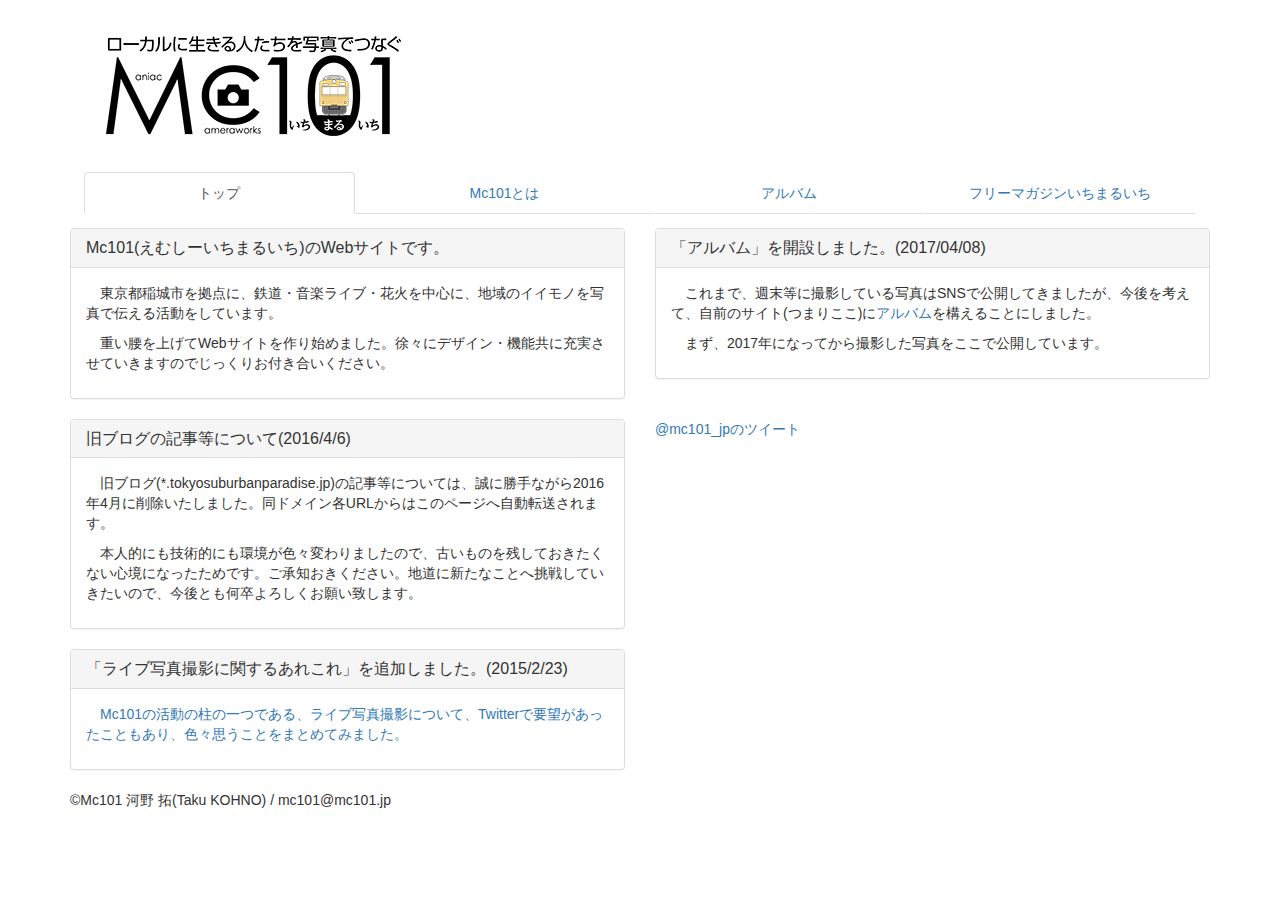
<file: index.html>
<!DOCTYPE html>
<html lang="ja">
<head>
<meta charset="utf-8">
<title>Mc101</title>
    <meta http-equiv="X-UA-Compatible" content="IE=edge">
    <meta name="viewport" content="width=device-width, initial-scale=1">
    <!-- BootstrapのCSS読み込み -->
    <link href="css/bootstrap.min.css" rel="stylesheet">
    <!--[if lt IE 9]>
      <script src="https://oss.maxcdn.com/html5shiv/3.7.2/html5shiv.min.js"></script>
      <script src="https://oss.maxcdn.com/respond/1.4.2/respond.min.js"></script>
    <![endif]-->
    <!-- jQuery読み込み -->
    <script src="https://ajax.googleapis.com/ajax/libs/jquery/1.11.3/jquery.min.js"></script>
    <!-- BootstrapのJS読み込み -->
    <script src="js/bootstrap.min.js"></script>
    <link href="mc101.css" rel="stylesheet">
</head>
<body>
<div class="container">
<header>
<h1><a href="/"><img class="img-responsive" src="mc101logo.jpg" alt="[ローカルに生きる人たちを写真でつなぐ Mc101]"></a></h1>
<nav>
<ul class="nav nav-tabs nav-justified">
<li role="presentation" class="active"><a href="/">トップ</a></li>
<li role="presentation"><a href="about.html">Mc101とは</a></li>
<li role="presentation"><a href="album/">アルバム</a></li>
<li role="presentation"><a href="http://magazine101.jp/">フリーマガジンいちまるいち</a></li>
</ul>
</nav>
</header>
<main>
<div class="row">
 <div class="col-sm-6">
  <div class="panel panel-default">
   <div class="panel-heading">
    <h2 class="panel-title">Mc101(えむしーいちまるいち)のWebサイトです。</h2>
   </div>
   <div class="panel-body">
    <p>東京都稲城市を拠点に、鉄道・音楽ライブ・花火を中心に、地域のイイモノを写真で伝える活動をしています。</p>
    <p>重い腰を上げてWebサイトを作り始めました。徐々にデザイン・機能共に充実させていきますのでじっくりお付き合いください。</p>
   </div>
  </div>
 </div>
 <div class="col-sm-6">
  <div class="panel panel-default">
   <div class="panel-heading">
    <h2 class="panel-title">「<a href="album/">アルバム</a>」を開設しました。(2017/04/08)</h2>
   </div>
   <div class="panel-body">
    <p>これまで、週末等に撮影している写真はSNSで公開してきましたが、今後を考えて、自前のサイト(つまりここ)に<a href="album/">アルバム</a>を構えることにしました。</p>
    <p>まず、2017年になってから撮影した写真をここで公開しています。</p>
   </div>
  </div>
 </div>
</div>
<div class="row">
 <div class="col-sm-6">
  <div class="panel panel-default">
   <div class="panel-heading">
    <h2 class="panel-title">旧ブログの記事等について(2016/4/6)</h2>
   </div>
   <div class="panel-body">
    <p>旧ブログ(*.tokyosuburbanparadise.jp)の記事等については、誠に勝手ながら2016年4月に削除いたしました。同ドメイン各URLからはこのページへ自動転送されます。</p>
    <p>本人的にも技術的にも環境が色々変わりましたので、古いものを残しておきたくない心境になったためです。ご承知おきください。地道に新たなことへ挑戦していきたいので、今後とも何卒よろしくお願い致します。</p>
   </div>
  </div>
  <div class="panel panel-default">
   <div class="panel-heading">
    <h2 class="panel-title">「<a href="livephotomanner.html">ライブ写真撮影に関するあれこれ</a>」を追加しました。(2015/2/23)</h2>
   </div>
   <div class="panel-body">
     <p><a href="livephotomanner.html">Mc101の活動の柱の一つである、ライブ写真撮影について、Twitterで要望があったこともあり、色々思うことをまとめてみました。</a></p>
   </div>
  </div>
 </div>
 <div class="col-sm-6">
  <a class="twitter-timeline"  href="https://twitter.com/mc101_jp" data-widget-id="717690031305928704">@mc101_jpのツイート</a>
  <script>!function(d,s,id){var js,fjs=d.getElementsByTagName(s)[0],p=/^http:/.test(d.location)?'http':'https';if(!d.getElementById(id)){js=d.createElement(s);js.id=id;js.src=p+"://platform.twitter.com/widgets.js";fjs.parentNode.insertBefore(js,fjs);}}(document,"script","twitter-wjs");</script>
 </div>
</div>
</main>
<footer>
<address>&copy;Mc101 河野 拓(Taku KOHNO) / mc101&#64;mc101.jp</address>
</footer>
</div>
</body>
</html>
</file>
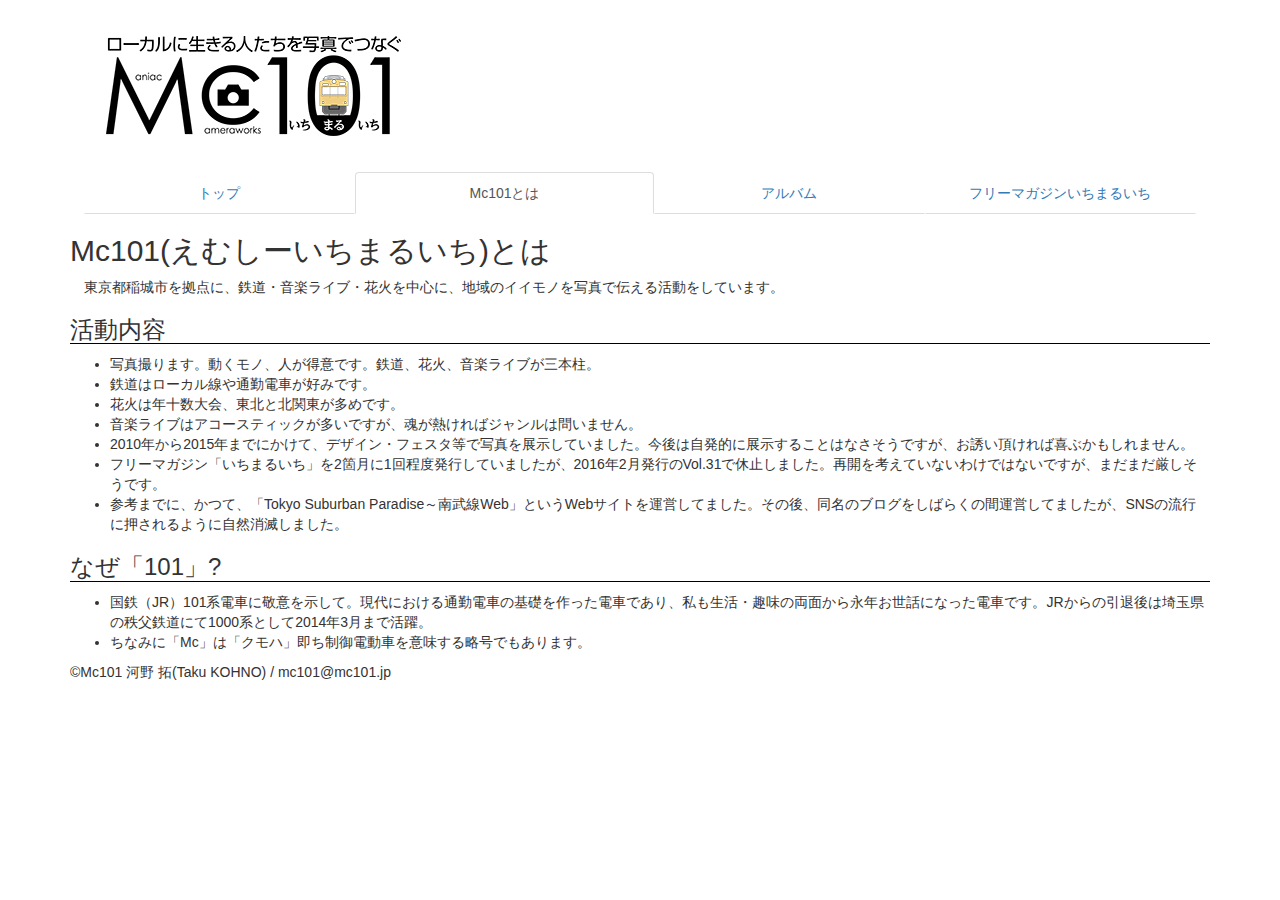
<file: about.html>
<!DOCTYPE html>
<html lang="ja">
<head>
<meta charset="utf-8">
<title>Mc101とは</title>
    <meta http-equiv="X-UA-Compatible" content="IE=edge">
    <meta name="viewport" content="width=device-width, initial-scale=1">
    <!-- BootstrapのCSS読み込み -->
    <link href="css/bootstrap.min.css" rel="stylesheet">
    <!--[if lt IE 9]>
      <script src="https://oss.maxcdn.com/html5shiv/3.7.2/html5shiv.min.js"></script>
      <script src="https://oss.maxcdn.com/respond/1.4.2/respond.min.js"></script>
    <![endif]-->
    <!-- jQuery読み込み -->
    <script src="https://ajax.googleapis.com/ajax/libs/jquery/1.11.3/jquery.min.js"></script>
    <!-- BootstrapのJS読み込み -->
    <script src="js/bootstrap.min.js"></script>
    <link href="mc101.css" rel="stylesheet">
    <link href="normalarticle.css" rel="stylesheet">
</head>
<body>
<div class="container">
<header>
<h1><a href="./"><img class="img-responsive" src="mc101logo.jpg" alt="[ローカルに生きる人たちを写真でつなぐ Mc101]"></a></h1>
<nav>
<ul class="nav nav-tabs nav-justified">
<li role="presentation"><a href="./">トップ</a></li>
<li role="presentation" class="active"><a href="about.html">Mc101とは</a></li>
<li role="presentation"><a href="album/">アルバム</a></li>
<li role="presentation"><a href="http://magazine101.jp/">フリーマガジンいちまるいち</a></li>
</ul>
</nav>
</header>
<main>
<h2>Mc101(えむしーいちまるいち)とは</h2>
<p>東京都稲城市を拠点に、鉄道・音楽ライブ・花火を中心に、地域のイイモノを写真で伝える活動をしています。</p>
<h3>活動内容</h3>
<ul>
<li>写真撮ります。動くモノ、人が得意です。鉄道、花火、音楽ライブが三本柱。</li>
<li>鉄道はローカル線や通勤電車が好みです。</li>
<li>花火は年十数大会、東北と北関東が多めです。</li>
<li>音楽ライブはアコースティックが多いですが、魂が熱ければジャンルは問いません。</li>
<li>2010年から2015年までにかけて、デザイン・フェスタ等で写真を展示していました。今後は自発的に展示することはなさそうですが、お誘い頂ければ喜ぶかもしれません。</li>
<li>フリーマガジン「いちまるいち」を2箇月に1回程度発行していましたが、2016年2月発行のVol.31で休止しました。再開を考えていないわけではないですが、まだまだ厳しそうです。</li>
<li>参考までに、かつて、「Tokyo Suburban Paradise～南武線Web」というWebサイトを運営してました。その後、同名のブログをしばらくの間運営してましたが、SNSの流行に押されるように自然消滅しました。</li>
</ul>
<h3>なぜ「101」?</h3>
<ul>
<li>国鉄（JR）101系電車に敬意を示して。現代における通勤電車の基礎を作った電車であり、私も生活・趣味の両面から永年お世話になった電車です。JRからの引退後は埼玉県の秩父鉄道にて1000系として2014年3月まで活躍。</li>
<li>ちなみに「Mc」は「クモハ」即ち制御電動車を意味する略号でもあります。</li>
</ul>
</main>
<footer>
<address>&copy;Mc101 河野 拓(Taku KOHNO) / mc101&#64;mc101.jp</address>
</footer>
</div>
</body>
</html>
</file>
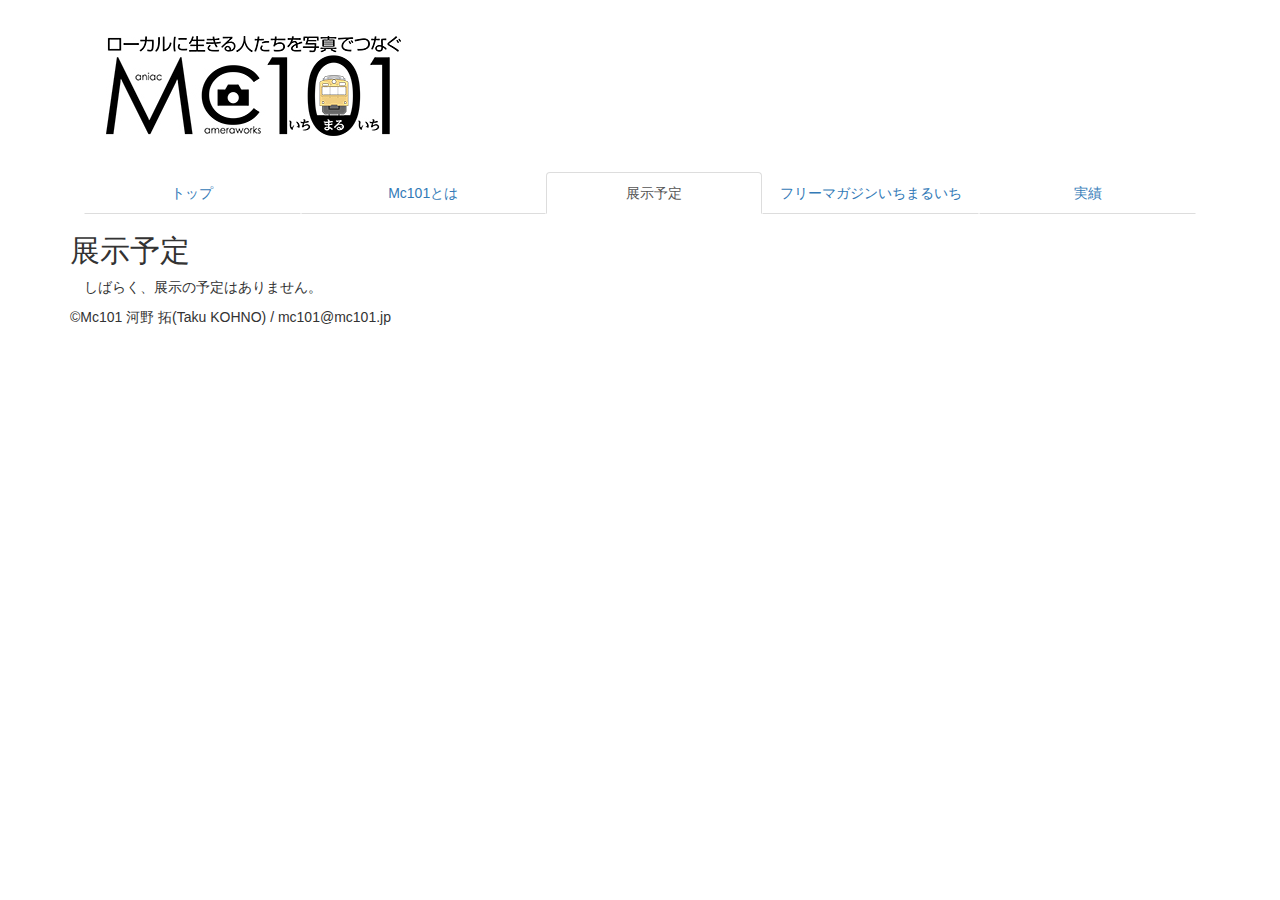
<file: exhibition.html>
<!DOCTYPE html>
<html lang="ja">
<head>
<meta charset="utf-8">
<title>展示予定 / Mc101</title>
    <meta http-equiv="X-UA-Compatible" content="IE=edge">
    <meta name="viewport" content="width=device-width, initial-scale=1">
    <!-- BootstrapのCSS読み込み -->
    <link href="css/bootstrap.min.css" rel="stylesheet">
    <!--[if lt IE 9]>
      <script src="https://oss.maxcdn.com/html5shiv/3.7.2/html5shiv.min.js"></script>
      <script src="https://oss.maxcdn.com/respond/1.4.2/respond.min.js"></script>
    <![endif]-->
    <!-- jQuery読み込み -->
    <script src="https://ajax.googleapis.com/ajax/libs/jquery/1.11.3/jquery.min.js"></script>
    <!-- BootstrapのJS読み込み -->
    <script src="js/bootstrap.min.js"></script>
    <link href="mc101.css" rel="stylesheet">
</head>
<body>
<div class="container">
<header>
<h1><a href="/"><img class="img-responsive" src="mc101logo.jpg" alt="[ローカルに生きる人たちを写真でつなぐ Mc101]"></a></h1>
<nav>
<ul class="nav nav-tabs nav-justified">
<li role="presentation"><a href="/">トップ</a></li>
<li role="presentation"><a href="about.html">Mc101とは</a></li>
<li role="presentation" class="active"><a href="exhibition.html">展示予定</a></li>
<li role="presentation"><a href="http://magazine101.jp/">フリーマガジンいちまるいち</a></li>
<li role="presentation"><a href="works.html">実績</a></li>
</ul>
</nav>
</header>
<main>
<h2>展示予定</h2>
<p>しばらく、展示の予定はありません。</p>
</main>
<footer>
<address>&copy;Mc101 河野 拓(Taku KOHNO) / mc101&#64;mc101.jp</address>
</footer>
</div>
</body>
</html>
</file>
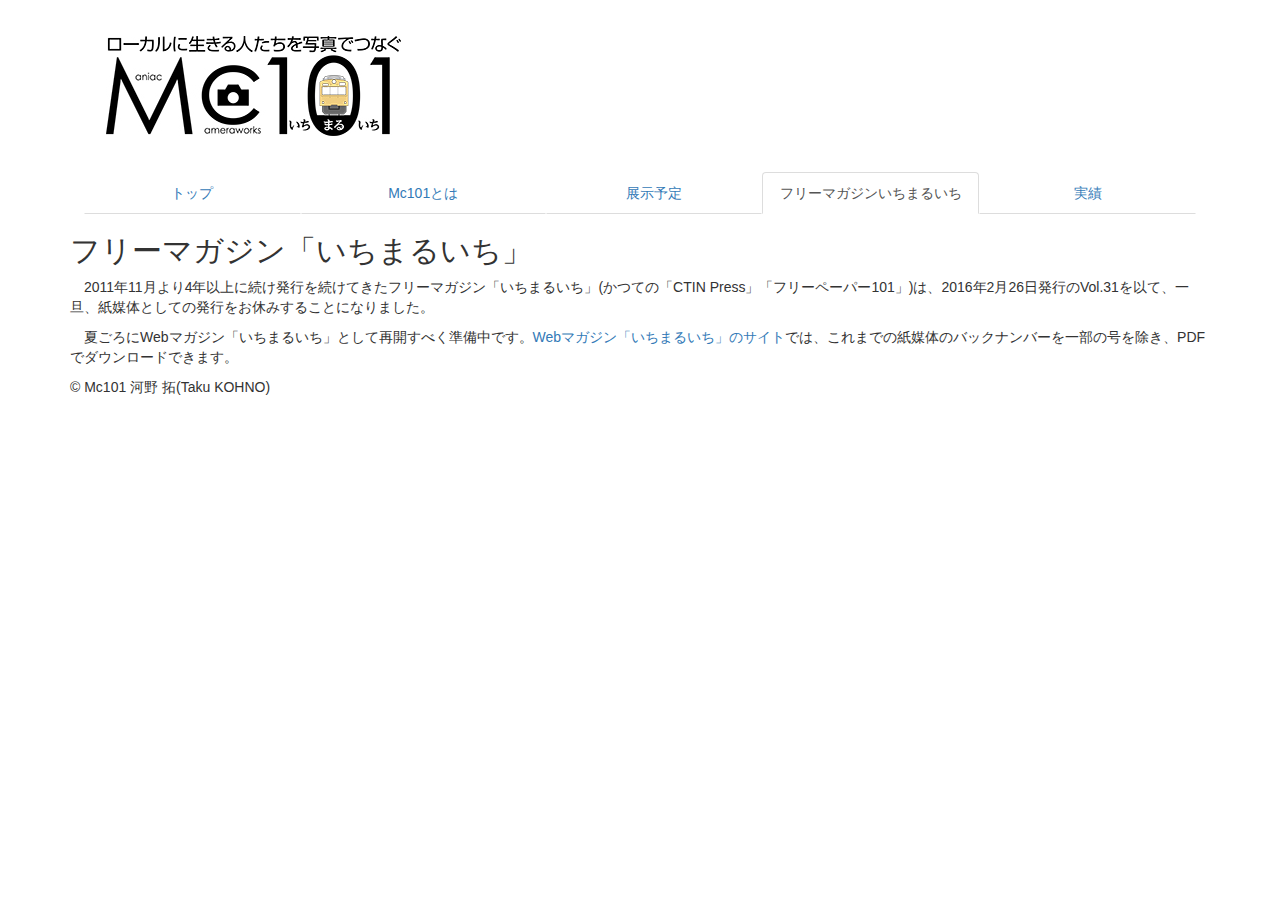
<file: fp101.html>
<!DOCTYPE html>
<html lang="ja">
<head>
<meta charset="utf-8">
<title>フリーマガジンいちまるいち / Mc101</title>
    <meta http-equiv="X-UA-Compatible" content="IE=edge">
    <meta name="viewport" content="width=device-width, initial-scale=1">
    <!-- BootstrapのCSS読み込み -->
    <link href="css/bootstrap.min.css" rel="stylesheet">
    <!--[if lt IE 9]>
      <script src="https://oss.maxcdn.com/html5shiv/3.7.2/html5shiv.min.js"></script>
      <script src="https://oss.maxcdn.com/respond/1.4.2/respond.min.js"></script>
    <![endif]-->
    <!-- jQuery読み込み -->
    <script src="https://ajax.googleapis.com/ajax/libs/jquery/1.11.3/jquery.min.js"></script>
    <!-- BootstrapのJS読み込み -->
    <script src="js/bootstrap.min.js"></script>
    <link href="mc101.css" rel="stylesheet">
</head>
<body>
<div class="container">
<header>
<h1><a href="/"><img class="img-responsive" src="mc101logo.jpg" alt="[ローカルに生きる人たちを写真でつなぐ Mc101]"></a></h1>
<nav>
<ul class="nav nav-tabs nav-justified">
<li role="presentation"><a href="/">トップ</a></li>
<li role="presentation"><a href="about.html">Mc101とは</a></li>
<li role="presentation"><a href="exhibition.html">展示予定</a></li>
<li role="presentation" class="active"><a href="http://magazine101.jp/">フリーマガジンいちまるいち</a></li>
<li role="presentation"><a href="works.html">実績</a></li>
</ul>
</nav>
</header>
<main>
<h2>フリーマガジン「いちまるいち」</h2>
<p>2011年11月より4年以上に続け発行を続けてきたフリーマガジン「いちまるいち」(かつての「CTIN Press」「フリーペーパー101」)は、2016年2月26日発行のVol.31を以て、一旦、紙媒体としての発行をお休みすることになりました。</p>
<p>夏ごろにWebマガジン「いちまるいち」として再開すべく準備中です。<a href="http://magazine101.jp/">Webマガジン「いちまるいち」のサイト</a>では、これまでの紙媒体のバックナンバーを一部の号を除き、PDFでダウンロードできます。</p>
<div id="footer">
<footer>
<p>&copy; Mc101 河野 拓(Taku KOHNO)</p>
</footer>
<!--footer--></div>
<!--wrapper--></div>
</body>
</html>
</file>
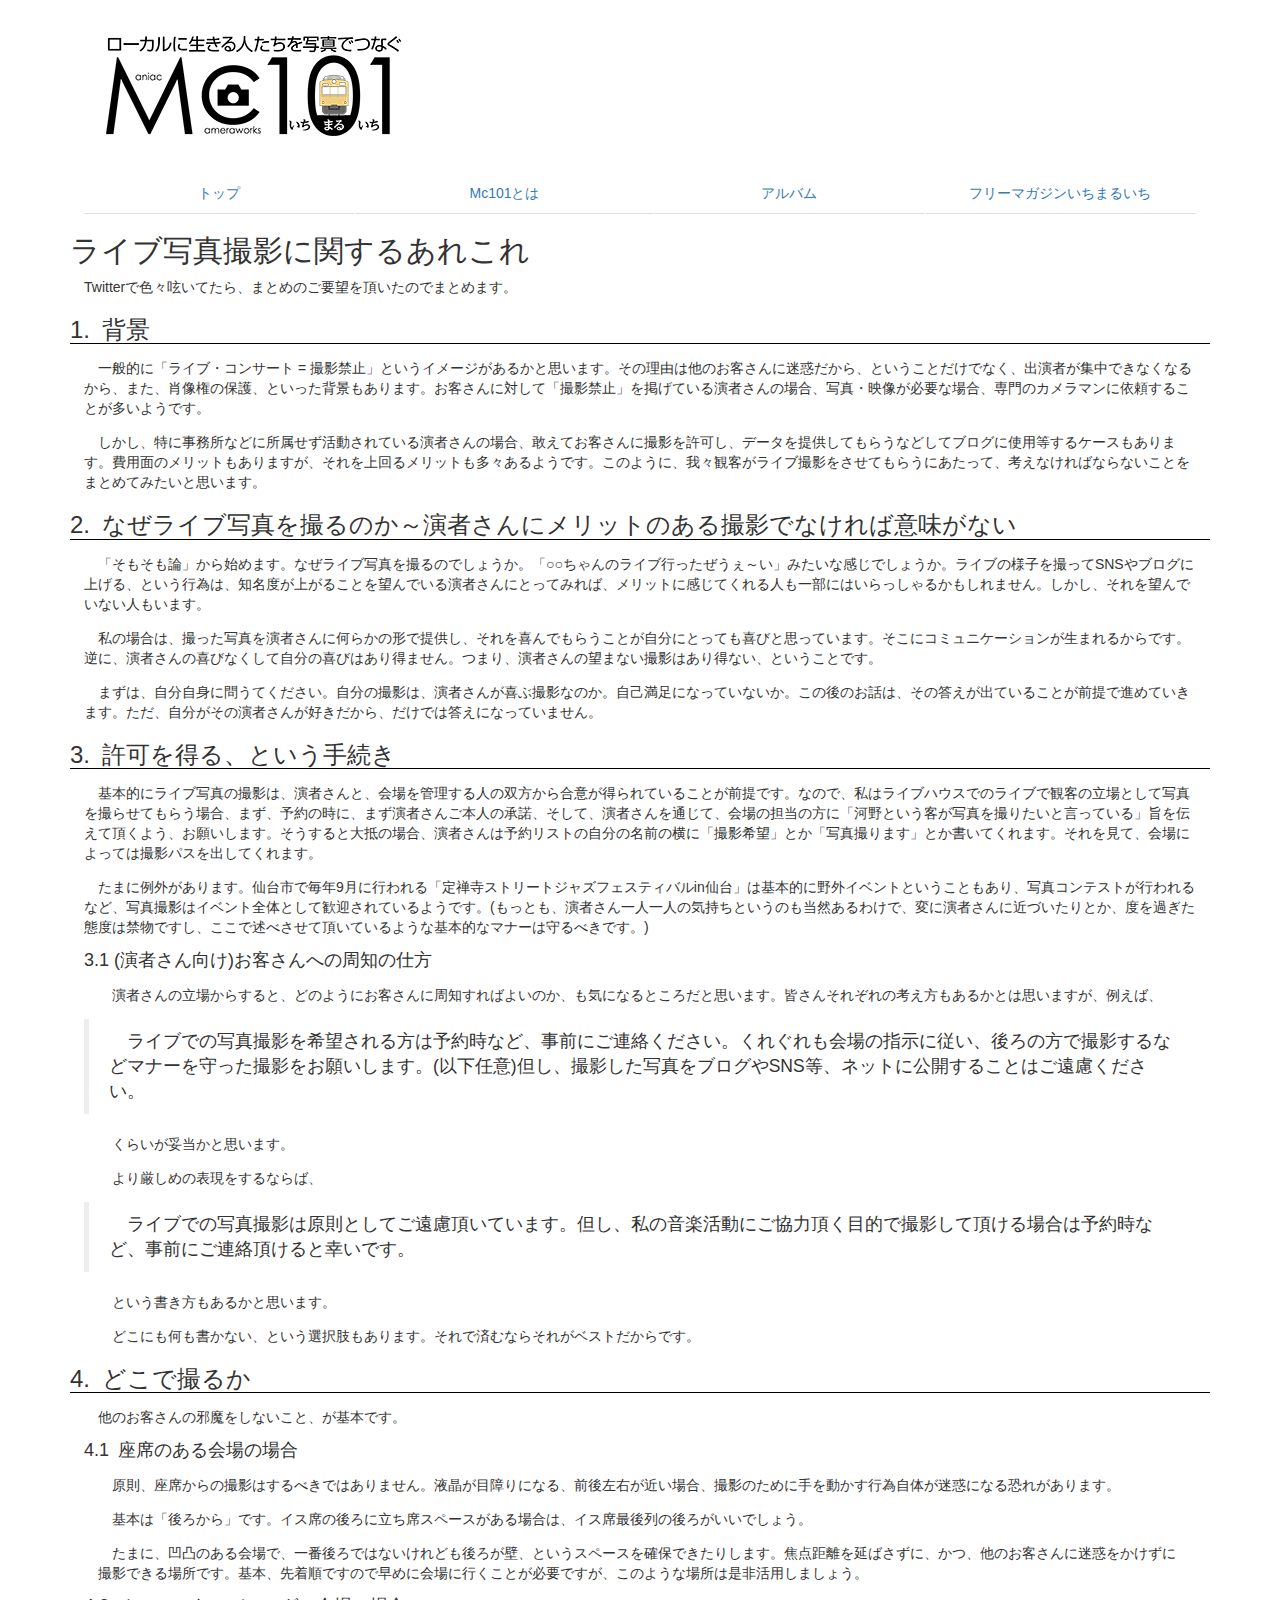
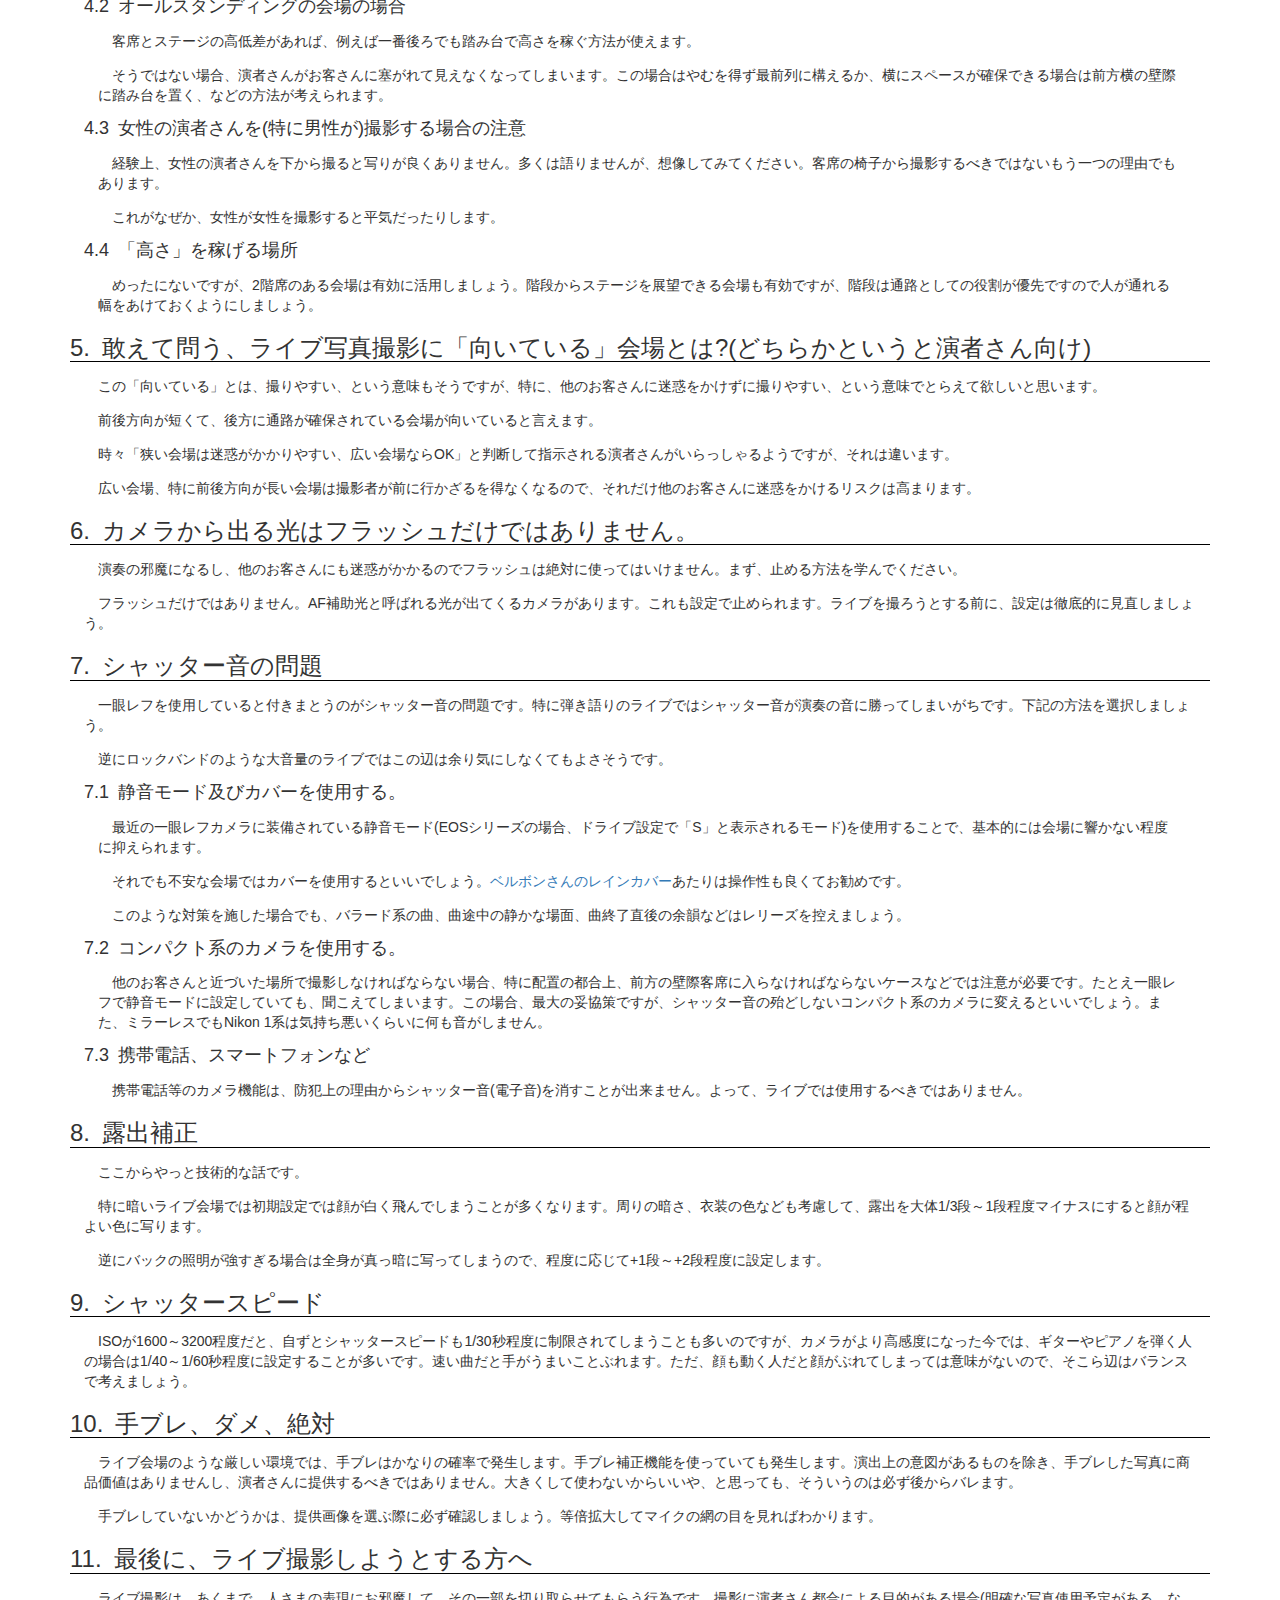
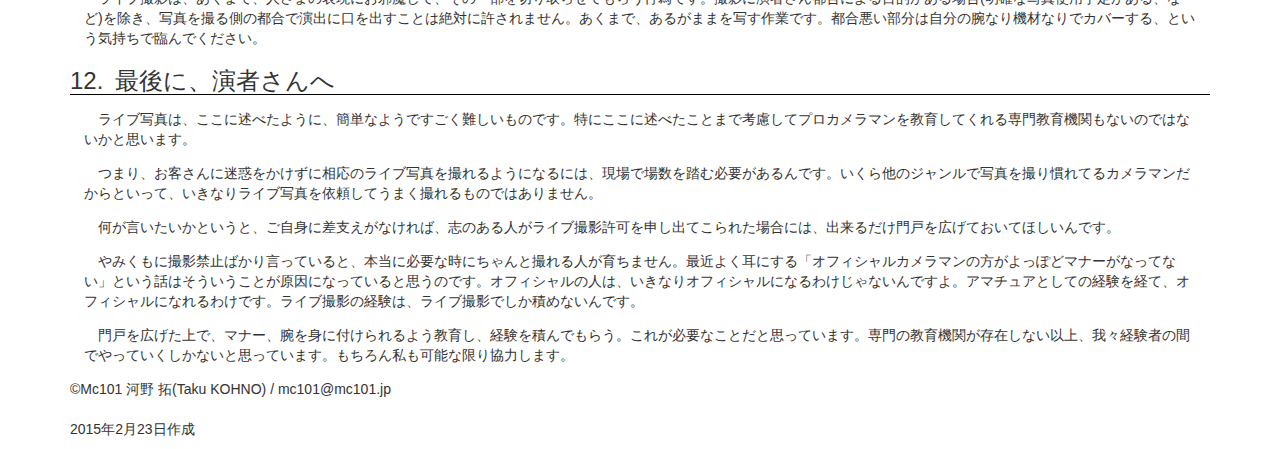
<file: livephotomanner.html>
<!DOCTYPE html>
<html lang="ja">
<head>
<meta charset="utf-8">
<title>ライブ写真撮影に関するあれこれ / Mc101</title>
    <meta http-equiv="X-UA-Compatible" content="IE=edge">
    <meta name="viewport" content="width=device-width, initial-scale=1">
    <!-- BootstrapのCSS読み込み -->
    <link href="css/bootstrap.min.css" rel="stylesheet">
    <!--[if lt IE 9]>
      <script src="https://oss.maxcdn.com/html5shiv/3.7.2/html5shiv.min.js"></script>
      <script src="https://oss.maxcdn.com/respond/1.4.2/respond.min.js"></script>
    <![endif]-->
    <!-- jQuery読み込み -->
    <script src="https://ajax.googleapis.com/ajax/libs/jquery/1.11.3/jquery.min.js"></script>
    <!-- BootstrapのJS読み込み -->
    <script src="js/bootstrap.min.js"></script>
    <link href="mc101.css" rel="stylesheet">
    <link href="normalarticle.css" rel="stylesheet">
</head>
<body>
<div class="container">
<header>
<h1><a href="/"><img class="img-responsive" src="mc101logo.jpg" alt="[ローカルに生きる人たちを写真でつなぐ Mc101]"></a></h1>
<nav>
<ul class="nav nav-tabs nav-justified">
<li role="presentation"><a href="/">トップ</a></li>
<li role="presentation"><a href="about.html">Mc101とは</a></li>
<li role="presentation"><a href="album/">アルバム</a></li>
<li role="presentation"><a href="http://magazine101.jp/">フリーマガジンいちまるいち</a></li>
</ul>
</nav>
</header>
<main>
<article>
<h2>ライブ写真撮影に関するあれこれ</h2>
<p>Twitterで色々呟いてたら、まとめのご要望を頂いたのでまとめます。</p>
<section>
<h3><span class="chapternumber">1.</span><span class="chaptertitle">背景</span></h3>
<p>一般的に「ライブ・コンサート = 撮影禁止」というイメージがあるかと思います。その理由は他のお客さんに迷惑だから、ということだけでなく、出演者が集中できなくなるから、また、肖像権の保護、といった背景もあります。お客さんに対して「撮影禁止」を掲げている演者さんの場合、写真・映像が必要な場合、専門のカメラマンに依頼することが多いようです。</p>
<p>しかし、特に事務所などに所属せず活動されている演者さんの場合、敢えてお客さんに撮影を許可し、データを提供してもらうなどしてブログに使用等するケースもあります。費用面のメリットもありますが、それを上回るメリットも多々あるようです。このように、我々観客がライブ撮影をさせてもらうにあたって、考えなければならないことをまとめてみたいと思います。</p>
</section>
<section>
<h3><span class="chapternumber">2.</span><span class="chaptertitle">なぜライブ写真を撮るのか～演者さんにメリットのある撮影でなければ意味がない</span></h3>
<p>「そもそも論」から始めます。なぜライブ写真を撮るのでしょうか。「○○ちゃんのライブ行ったぜうぇ～い」みたいな感じでしょうか。ライブの様子を撮ってSNSやブログに上げる、という行為は、知名度が上がることを望んでいる演者さんにとってみれば、メリットに感じてくれる人も一部にはいらっしゃるかもしれません。しかし、それを望んでいない人もいます。</p>
<p>私の場合は、撮った写真を演者さんに何らかの形で提供し、それを喜んでもらうことが自分にとっても喜びと思っています。そこにコミュニケーションが生まれるからです。逆に、演者さんの喜びなくして自分の喜びはあり得ません。つまり、演者さんの望まない撮影はあり得ない、ということです。</p>
<p>まずは、自分自身に問うてください。自分の撮影は、演者さんが喜ぶ撮影なのか。自己満足になっていないか。この後のお話は、その答えが出ていることが前提で進めていきます。ただ、自分がその演者さんが好きだから、だけでは答えになっていません。</p>
</section>
<section>
<h3><span class="chapternumber">3.</span><span class="chaptertitle">許可を得る、という手続き</span></h3>
<p>基本的にライブ写真の撮影は、演者さんと、会場を管理する人の双方から合意が得られていることが前提です。なので、私はライブハウスでのライブで観客の立場として写真を撮らせてもらう場合、まず、予約の時に、まず演者さんご本人の承諾、そして、演者さんを通じて、会場の担当の方に「河野という客が写真を撮りたいと言っている」旨を伝えて頂くよう、お願いします。そうすると大抵の場合、演者さんは予約リストの自分の名前の横に「撮影希望」とか「写真撮ります」とか書いてくれます。それを見て、会場によっては撮影パスを出してくれます。</p>
<p>たまに例外があります。仙台市で毎年9月に行われる「定禅寺ストリートジャズフェスティバルin仙台」は基本的に野外イベントということもあり、写真コンテストが行われるなど、写真撮影はイベント全体として歓迎されているようです。(もっとも、演者さん一人一人の気持ちというのも当然あるわけで、変に演者さんに近づいたりとか、度を過ぎた態度は禁物ですし、ここで述べさせて頂いているような基本的なマナーは守るべきです。)</p>
<section>
<h4>3.1 (演者さん向け)お客さんへの周知の仕方</h4>
<p>演者さんの立場からすると、どのようにお客さんに周知すればよいのか、も気になるところだと思います。皆さんそれぞれの考え方もあるかとは思いますが、例えば、</p>
<blockquote>
<p>ライブでの写真撮影を希望される方は予約時など、事前にご連絡ください。くれぐれも会場の指示に従い、後ろの方で撮影するなどマナーを守った撮影をお願いします。(以下任意)但し、撮影した写真をブログやSNS等、ネットに公開することはご遠慮ください。</p>
</blockquote>
<p>くらいが妥当かと思います。</p>
<p>より厳しめの表現をするならば、</p>
<blockquote>
<p>ライブでの写真撮影は原則としてご遠慮頂いています。但し、私の音楽活動にご協力頂く目的で撮影して頂ける場合は予約時など、事前にご連絡頂けると幸いです。</p>
</blockquote>
<p>という書き方もあるかと思います。</p>
<p>どこにも何も書かない、という選択肢もあります。それで済むならそれがベストだからです。</p>
</section>
</section>
<section>
<h3><span class="chapternumber">4.</span><span class="chaptertitle">どこで撮るか</span></h3>
<p>他のお客さんの邪魔をしないこと、が基本です。</p>
<section>
<h4><span class="sectionnumber">4.1</span><span class="sectiontitle">座席のある会場の場合</span></h4>
<p>原則、座席からの撮影はするべきではありません。液晶が目障りになる、前後左右が近い場合、撮影のために手を動かす行為自体が迷惑になる恐れがあります。</p>
<p>基本は「後ろから」です。イス席の後ろに立ち席スペースがある場合は、イス席最後列の後ろがいいでしょう。</p>
<p>たまに、凹凸のある会場で、一番後ろではないけれども後ろが壁、というスペースを確保できたりします。焦点距離を延ばさずに、かつ、他のお客さんに迷惑をかけずに撮影できる場所です。基本、先着順ですので早めに会場に行くことが必要ですが、このような場所は是非活用しましょう。</p>
</section>
<section>
<h4><span class="sectionnumber">4.2</span><span class="sectiontitle">オールスタンディングの会場の場合</span></h4>
<p>客席とステージの高低差があれば、例えば一番後ろでも踏み台で高さを稼ぐ方法が使えます。</p>
<p>そうではない場合、演者さんがお客さんに塞がれて見えなくなってしまいます。この場合はやむを得ず最前列に構えるか、横にスペースが確保できる場合は前方横の壁際に踏み台を置く、などの方法が考えられます。
</section>
<section>
<h4><span class="sectionnumber">4.3</span><span class="sectiontitle">女性の演者さんを(特に男性が)撮影する場合の注意</span></h4>
<p>経験上、女性の演者さんを下から撮ると写りが良くありません。多くは語りませんが、想像してみてください。客席の椅子から撮影するべきではないもう一つの理由でもあります。</p>
<p>これがなぜか、女性が女性を撮影すると平気だったりします。</p>
</section>
<section>
<h4><span class="sectionnumber">4.4</span><span class="sectiontitle">「高さ」を稼げる場所</span></h4>
<p>めったにないですが、2階席のある会場は有効に活用しましょう。階段からステージを展望できる会場も有効ですが、階段は通路としての役割が優先ですので人が通れる幅をあけておくようにしましょう。</p>
</section>
</section>
<section>
<h3><span class="chapternumber">5.</span><span class="chaptertitle">敢えて問う、ライブ写真撮影に「向いている」会場とは?(どちらかというと演者さん向け)</span></h3>
<p>この「向いている」とは、撮りやすい、という意味もそうですが、特に、他のお客さんに迷惑をかけずに撮りやすい、という意味でとらえて欲しいと思います。</p>
<p>前後方向が短くて、後方に通路が確保されている会場が向いていると言えます。</p>
<p>時々「狭い会場は迷惑がかかりやすい、広い会場ならOK」と判断して指示される演者さんがいらっしゃるようですが、それは違います。</p>
<p>広い会場、特に前後方向が長い会場は撮影者が前に行かざるを得なくなるので、それだけ他のお客さんに迷惑をかけるリスクは高まります。</p>
</section>
<section>
<h3><span class="chapternumber">6.</span><span class="chaptertitle">カメラから出る光はフラッシュだけではありません。</span></h3>
<p>演奏の邪魔になるし、他のお客さんにも迷惑がかかるのでフラッシュは絶対に使ってはいけません。まず、止める方法を学んでください。</p>
<p>フラッシュだけではありません。AF補助光と呼ばれる光が出てくるカメラがあります。これも設定で止められます。ライブを撮ろうとする前に、設定は徹底的に見直しましょう。</p>
</section>
<section>
<h3><span class="chapternumber">7.</span><span class="chaptertitle">シャッター音の問題</span></h3>
<p>一眼レフを使用していると付きまとうのがシャッター音の問題です。特に弾き語りのライブではシャッター音が演奏の音に勝ってしまいがちです。下記の方法を選択しましょう。</p>
<p>逆にロックバンドのような大音量のライブではこの辺は余り気にしなくてもよさそうです。</p>
<section>
<h4><span class="sectionnumber">7.1</span><span class="sectiontitle">静音モード及びカバーを使用する。</span></h4>
<p>最近の一眼レフカメラに装備されている静音モード(EOSシリーズの場合、ドライブ設定で「S」と表示されるモード)を使用することで、基本的には会場に響かない程度に抑えられます。</p>
<p>それでも不安な会場ではカバーを使用するといいでしょう。<a href="http://www.velbon.com/jp/catalog/accessory/cameraraincover.html">ベルボンさんのレインカバー</a>あたりは操作性も良くてお勧めです。</p>
<p>このような対策を施した場合でも、バラード系の曲、曲途中の静かな場面、曲終了直後の余韻などはレリーズを控えましょう。</p>
</section>
<section>
<h4><span class="sectionnumber">7.2</span><span class="sectiontitle">コンパクト系のカメラを使用する。</span></h4>
<p>他のお客さんと近づいた場所で撮影しなければならない場合、特に配置の都合上、前方の壁際客席に入らなければならないケースなどでは注意が必要です。たとえ一眼レフで静音モードに設定していても、聞こえてしまいます。この場合、最大の妥協策ですが、シャッター音の殆どしないコンパクト系のカメラに変えるといいでしょう。また、ミラーレスでもNikon 1系は気持ち悪いくらいに何も音がしません。</p>
</section>
<section>
<h4><span class="sectionnumber">7.3</span><span class="sectiontitle">携帯電話、スマートフォンなど</span></h4>
<p>携帯電話等のカメラ機能は、防犯上の理由からシャッター音(電子音)を消すことが出来ません。よって、ライブでは使用するべきではありません。</p>
</section>
</section>
<section>
<h3><span class="chapternumber">8.</span><span class="chaptertitle">露出補正</span></h3>
<p>ここからやっと技術的な話です。</p>
<p>特に暗いライブ会場では初期設定では顔が白く飛んでしまうことが多くなります。周りの暗さ、衣装の色なども考慮して、露出を大体1/3段～1段程度マイナスにすると顔が程よい色に写ります。</p>
<p>逆にバックの照明が強すぎる場合は全身が真っ暗に写ってしまうので、程度に応じて+1段～+2段程度に設定します。</p>
</section>
<section>
<h3><span class="chapternumber">9.</span><span class="chaptertitle">シャッタースピード</span></h3>
<p>ISOが1600～3200程度だと、自ずとシャッタースピードも1/30秒程度に制限されてしまうことも多いのですが、カメラがより高感度になった今では、ギターやピアノを弾く人の場合は1/40～1/60秒程度に設定することが多いです。速い曲だと手がうまいことぶれます。ただ、顔も動く人だと顔がぶれてしまっては意味がないので、そこら辺はバランスで考えましょう。</p>
</section>
<section>
<h3><span class="chapternumber">10.</span><span class="chaptertitle">手ブレ、ダメ、絶対</span></h3>
<p>ライブ会場のような厳しい環境では、手ブレはかなりの確率で発生します。手ブレ補正機能を使っていても発生します。演出上の意図があるものを除き、手ブレした写真に商品価値はありませんし、演者さんに提供するべきではありません。大きくして使わないからいいや、と思っても、そういうのは必ず後からバレます。</p>
<p>手ブレしていないかどうかは、提供画像を選ぶ際に必ず確認しましょう。等倍拡大してマイクの網の目を見ればわかります。</p>
</section>
<section>
<h3><span class="chapternumber">11.</span><span class="chaptertitle">最後に、ライブ撮影しようとする方へ</span></h3>
<p>ライブ撮影は、あくまで、人さまの表現にお邪魔して、その一部を切り取らせてもらう行為です。撮影に演者さん都合による目的がある場合(明確な写真使用予定がある、など)を除き、写真を撮る側の都合で演出に口を出すことは絶対に許されません。あくまで、あるがままを写す作業です。都合悪い部分は自分の腕なり機材なりでカバーする、という気持ちで臨んでください。</p>
</section>
<section>
<h3><span class="chapternumber">12.</span><span class="chaptertitle">最後に、演者さんへ</span></h3>
<p>ライブ写真は、ここに述べたように、簡単なようですごく難しいものです。特にここに述べたことまで考慮してプロカメラマンを教育してくれる専門教育機関もないのではないかと思います。</p>
<p>つまり、お客さんに迷惑をかけずに相応のライブ写真を撮れるようになるには、現場で場数を踏む必要があるんです。いくら他のジャンルで写真を撮り慣れてるカメラマンだからといって、いきなりライブ写真を依頼してうまく撮れるものではありません。</p>
<p>何が言いたいかというと、ご自身に差支えがなければ、志のある人がライブ撮影許可を申し出てこられた場合には、出来るだけ門戸を広げておいてほしいんです。</p>
<p>やみくもに撮影禁止ばかり言っていると、本当に必要な時にちゃんと撮れる人が育ちません。最近よく耳にする「オフィシャルカメラマンの方がよっぽどマナーがなってない」という話はそういうことが原因になっていると思うのです。オフィシャルの人は、いきなりオフィシャルになるわけじゃないんですよ。アマチュアとしての経験を経て、オフィシャルになれるわけです。ライブ撮影の経験は、ライブ撮影でしか積めないんです。</p>
<p>門戸を広げた上で、マナー、腕を身に付けられるよう教育し、経験を積んでもらう。これが必要なことだと思っています。専門の教育機関が存在しない以上、我々経験者の間でやっていくしかないと思っています。もちろん私も可能な限り協力します。</p>
</section>
</article>
</main>
<footer>
<address>&copy;Mc101 河野 拓(Taku KOHNO) / mc101&#64;mc101.jp</address>
<p>2015年2月23日作成</p>
</footer>
</div>
</body>
</html>
</file>
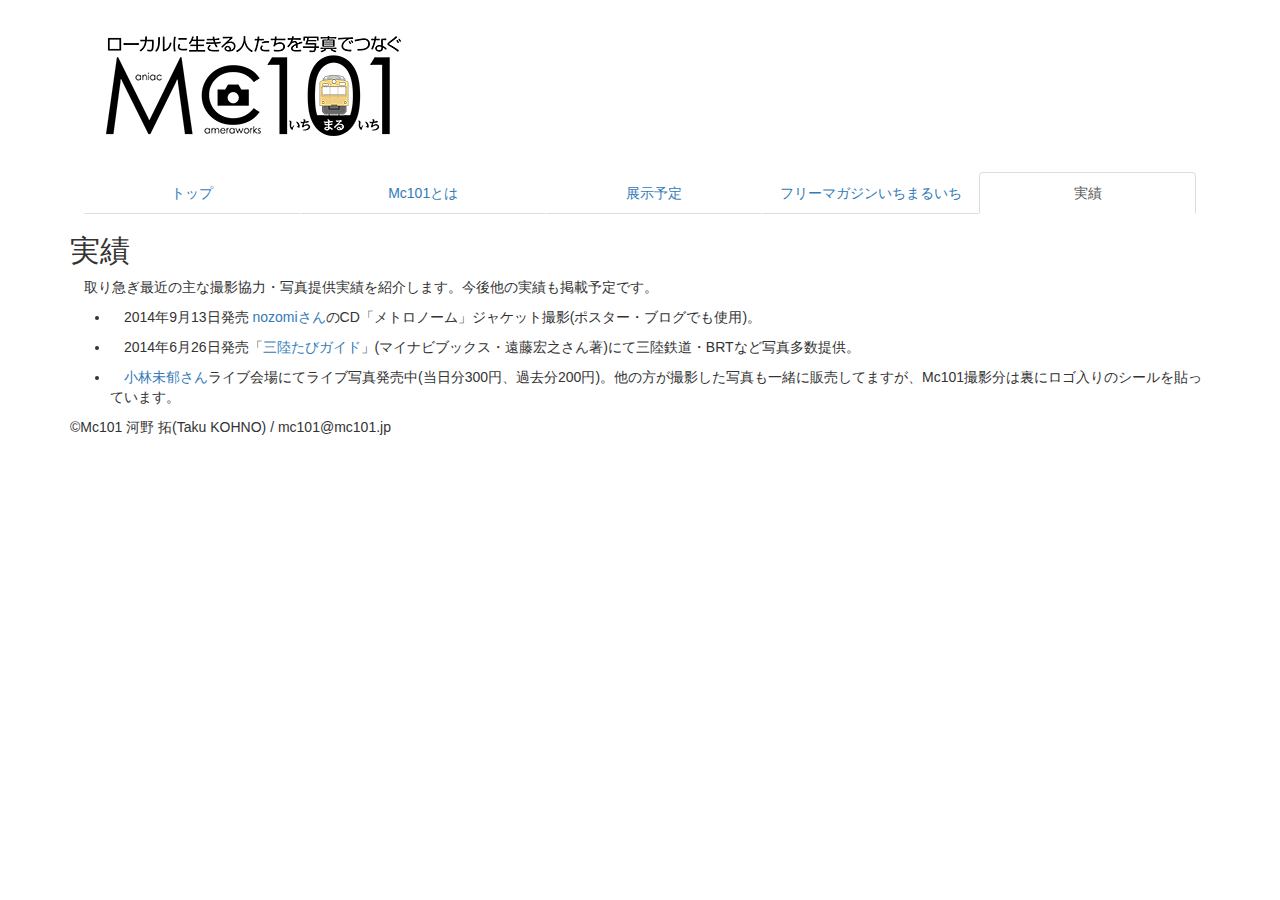
<file: works.html>
<!DOCTYPE html>
<html lang="ja">
<head>
<meta charset="utf-8">
<title>実績 / Mc101</title>
    <meta http-equiv="X-UA-Compatible" content="IE=edge">
    <meta name="viewport" content="width=device-width, initial-scale=1">
    <!-- BootstrapのCSS読み込み -->
    <link href="css/bootstrap.min.css" rel="stylesheet">
    <!--[if lt IE 9]>
      <script src="https://oss.maxcdn.com/html5shiv/3.7.2/html5shiv.min.js"></script>
      <script src="https://oss.maxcdn.com/respond/1.4.2/respond.min.js"></script>
    <![endif]-->
    <!-- jQuery読み込み -->
    <script src="https://ajax.googleapis.com/ajax/libs/jquery/1.11.3/jquery.min.js"></script>
    <!-- BootstrapのJS読み込み -->
    <script src="js/bootstrap.min.js"></script>
    <link href="mc101.css" rel="stylesheet">
</head>
<body>
<div class="container">
<header>
<h1><a href="/"><img class="img-responsive" src="mc101logo.jpg" alt="[ローカルに生きる人たちを写真でつなぐ Mc101]"></a></h1>
<nav>
<ul class="nav nav-tabs nav-justified">
<li role="presentation"><a href="/">トップ</a></li>
<li role="presentation"><a href="about.html">Mc101とは</a></li>
<li role="presentation"><a href="exhibition.html">展示予定</a></li>
<li role="presentation"><a href="http://magazine101.jp/">フリーマガジンいちまるいち</a></li>
<li role="presentation" class="active"><a href="works.html">実績</a></li>
</ul>
</nav>
</header>
<main>
<h2>実績</h2>
<p>取り急ぎ最近の主な撮影協力・写真提供実績を紹介します。今後他の実績も掲載予定です。</p>
<ul>
<li><p>2014年9月13日発売 <a href="http://ameblo.jp/n0z0mi24/">nozomiさん</a>のCD「メトロノーム」ジャケット撮影(ポスター・ブログでも使用)。</p></li>
<li><p>2014年6月26日発売「<a href="https://book.mynavi.jp/ec/products/detail/id=25356">三陸たびガイド</a>」(マイナビブックス・遠藤宏之さん著)にて三陸鉄道・BRTなど写真多数提供。</p></li>
<li><p><a href="http://miccabose.com/">小林未郁さん</a>ライブ会場にてライブ写真発売中(当日分300円、過去分200円)。他の方が撮影した写真も一緒に販売してますが、Mc101撮影分は裏にロゴ入りのシールを貼っています。</p></li>
</ul>
</main>
<footer>
<address>&copy;Mc101 河野 拓(Taku KOHNO) / mc101&#64;mc101.jp</address>
</footer>
</div>
</body>
</html>
</file>
<file: mc101.css>
h1 {
margin: 1em;
}
nav {
margin: 1em;
}
p {
text-indent:1em;
}
footer p {
text-indent: 0;
}
.pcAkey {
text-decoration: underline;
}


@media screen and (max-width: 768px) {
h1 img {
margin: 1em auto 1em auto;
}
}
</file>
<file: normalarticle.css>
h3 {
border-style: solid;
border-color: #000000;
border-width: 0 0 1px 0;
}

section p {
margin: 1em;
}
section section {
margin: 1em;
}
blockquote p {
margin: 0;
}
.chapternumber, .sectionnumber {
margin: 0 0.5em 0 0;
}
</file>
